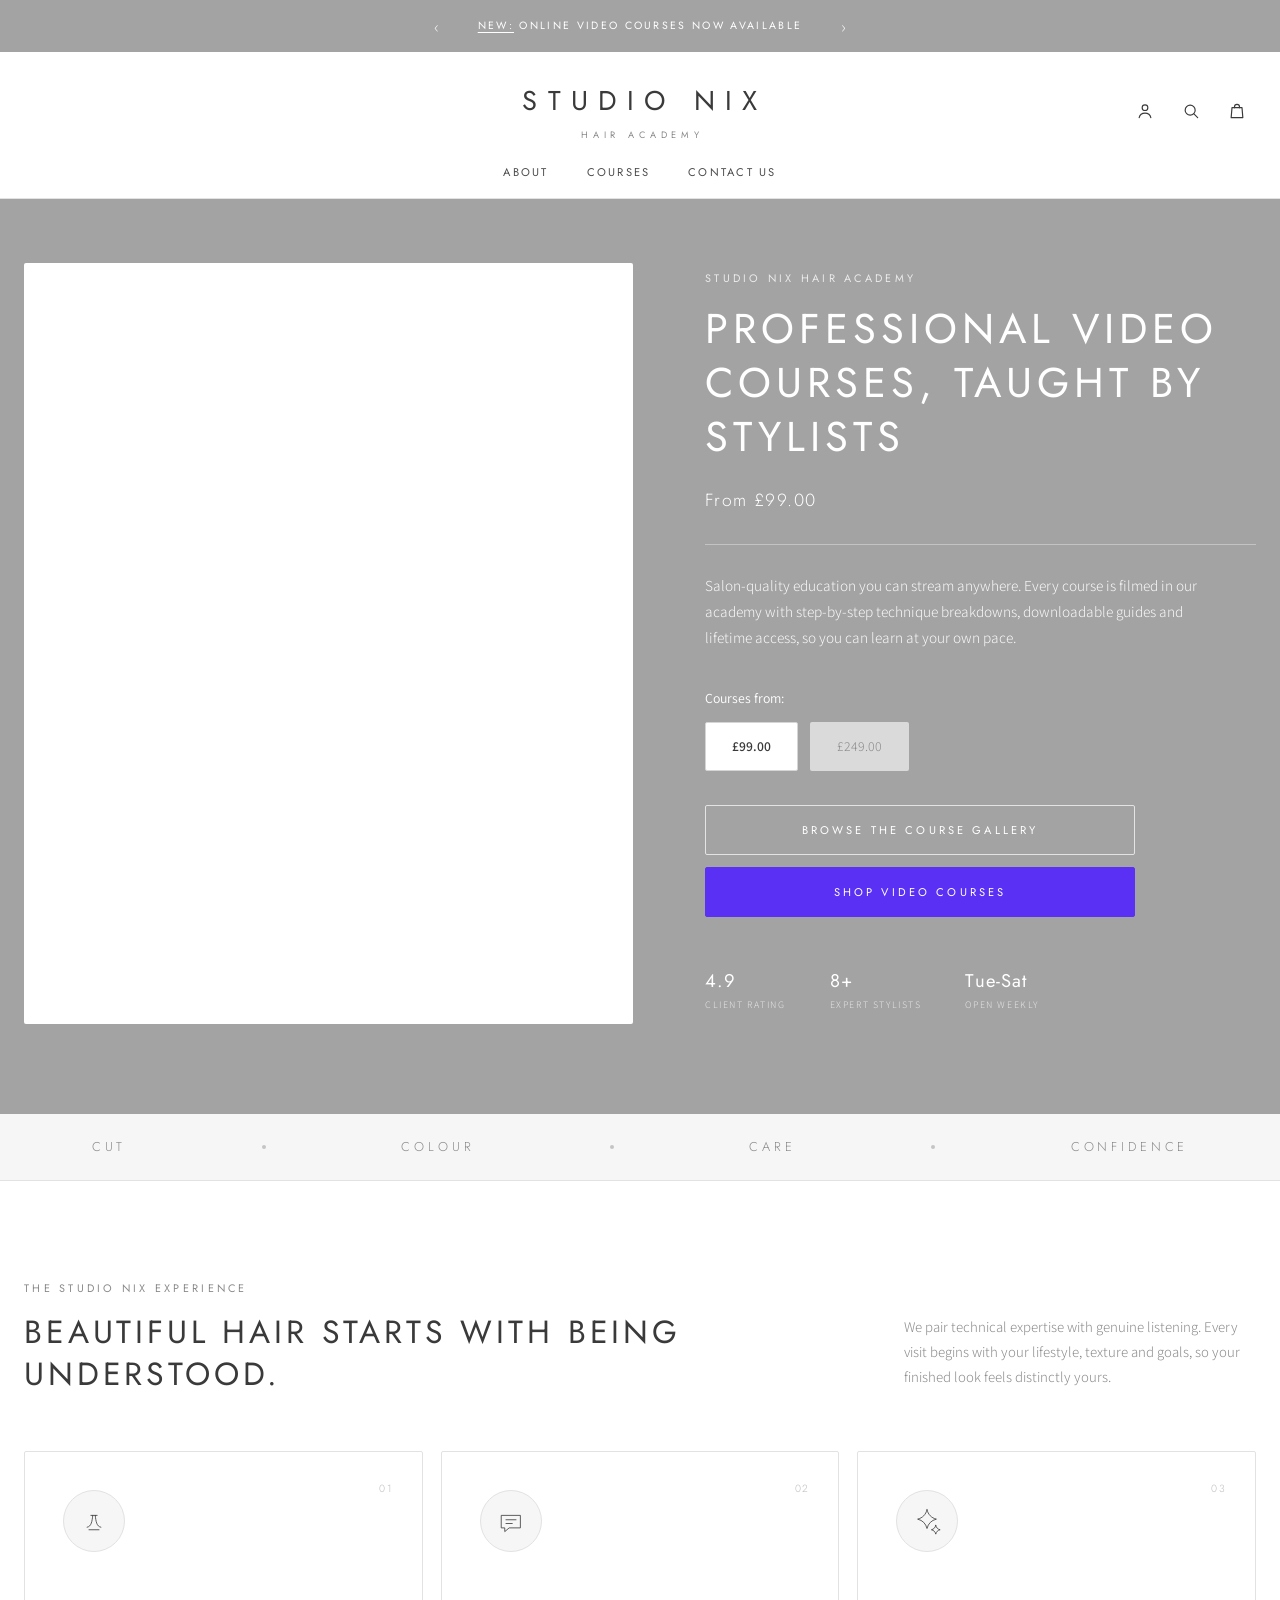
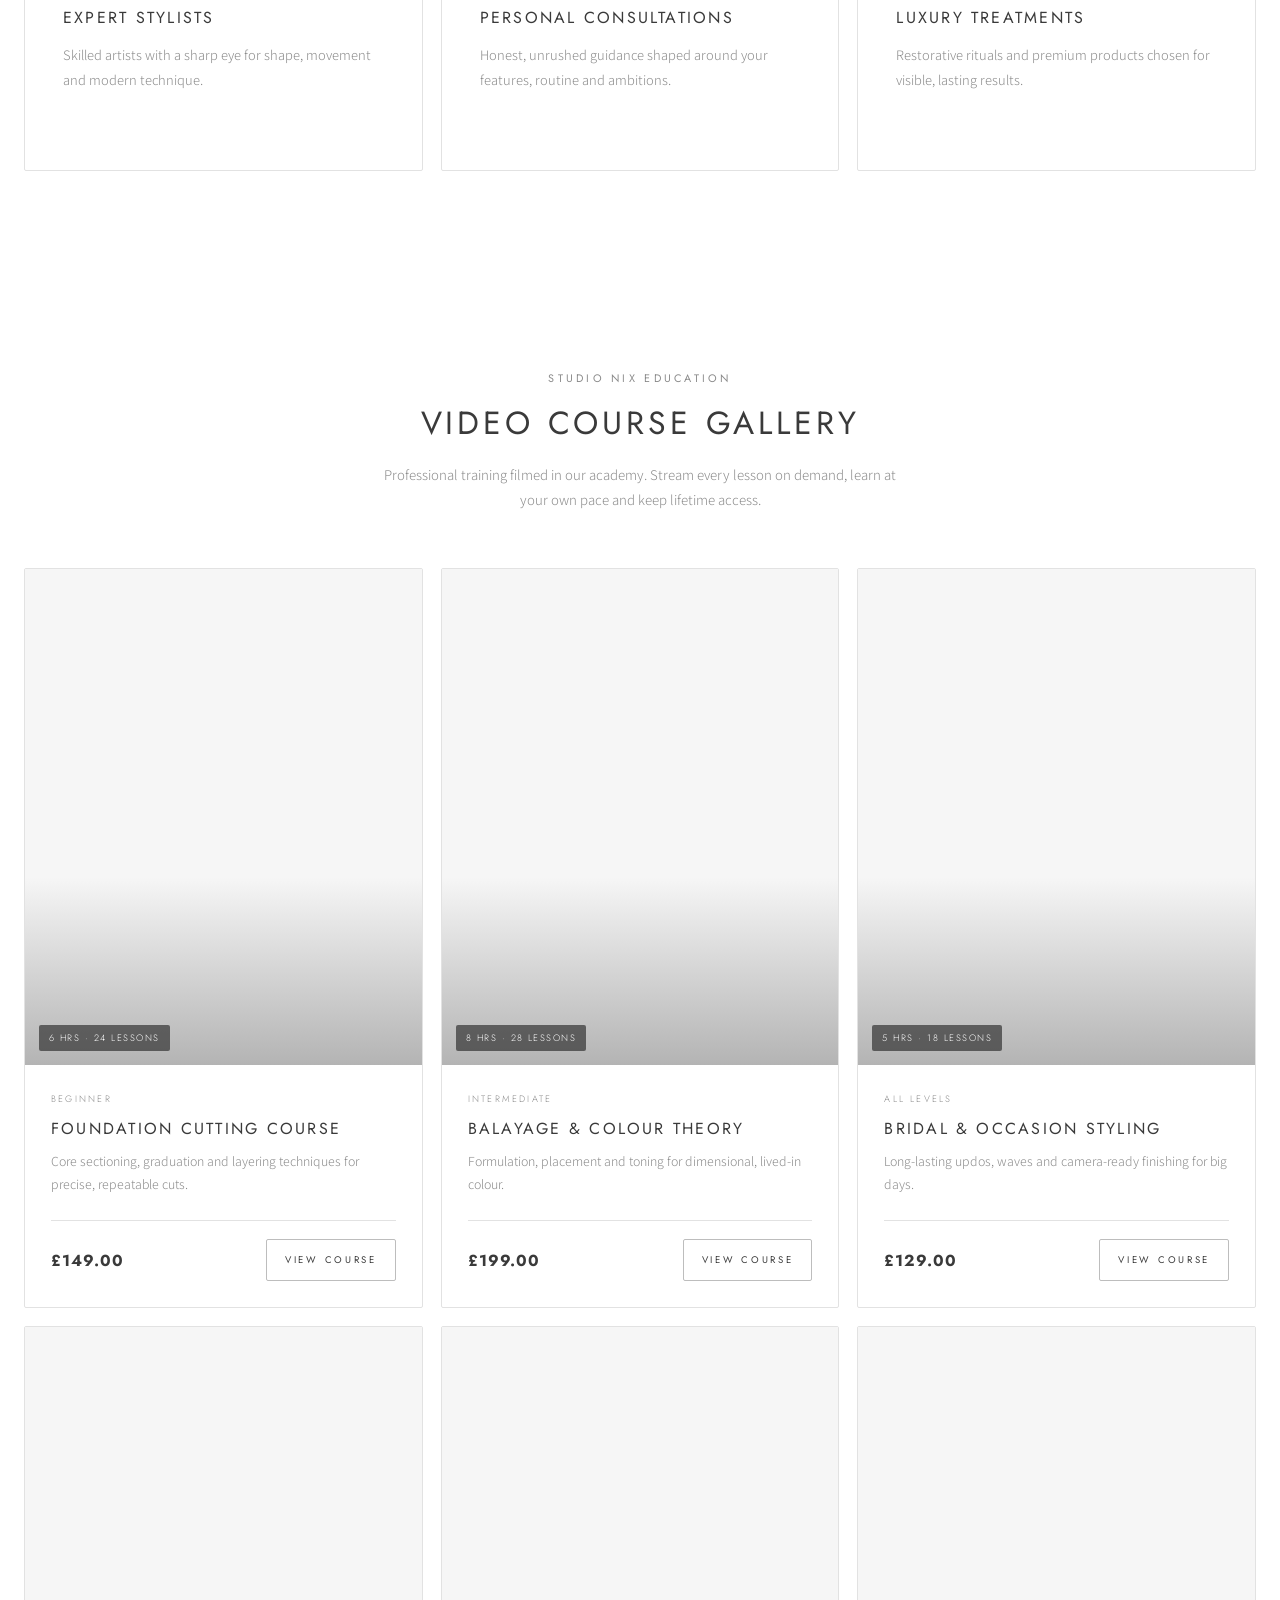
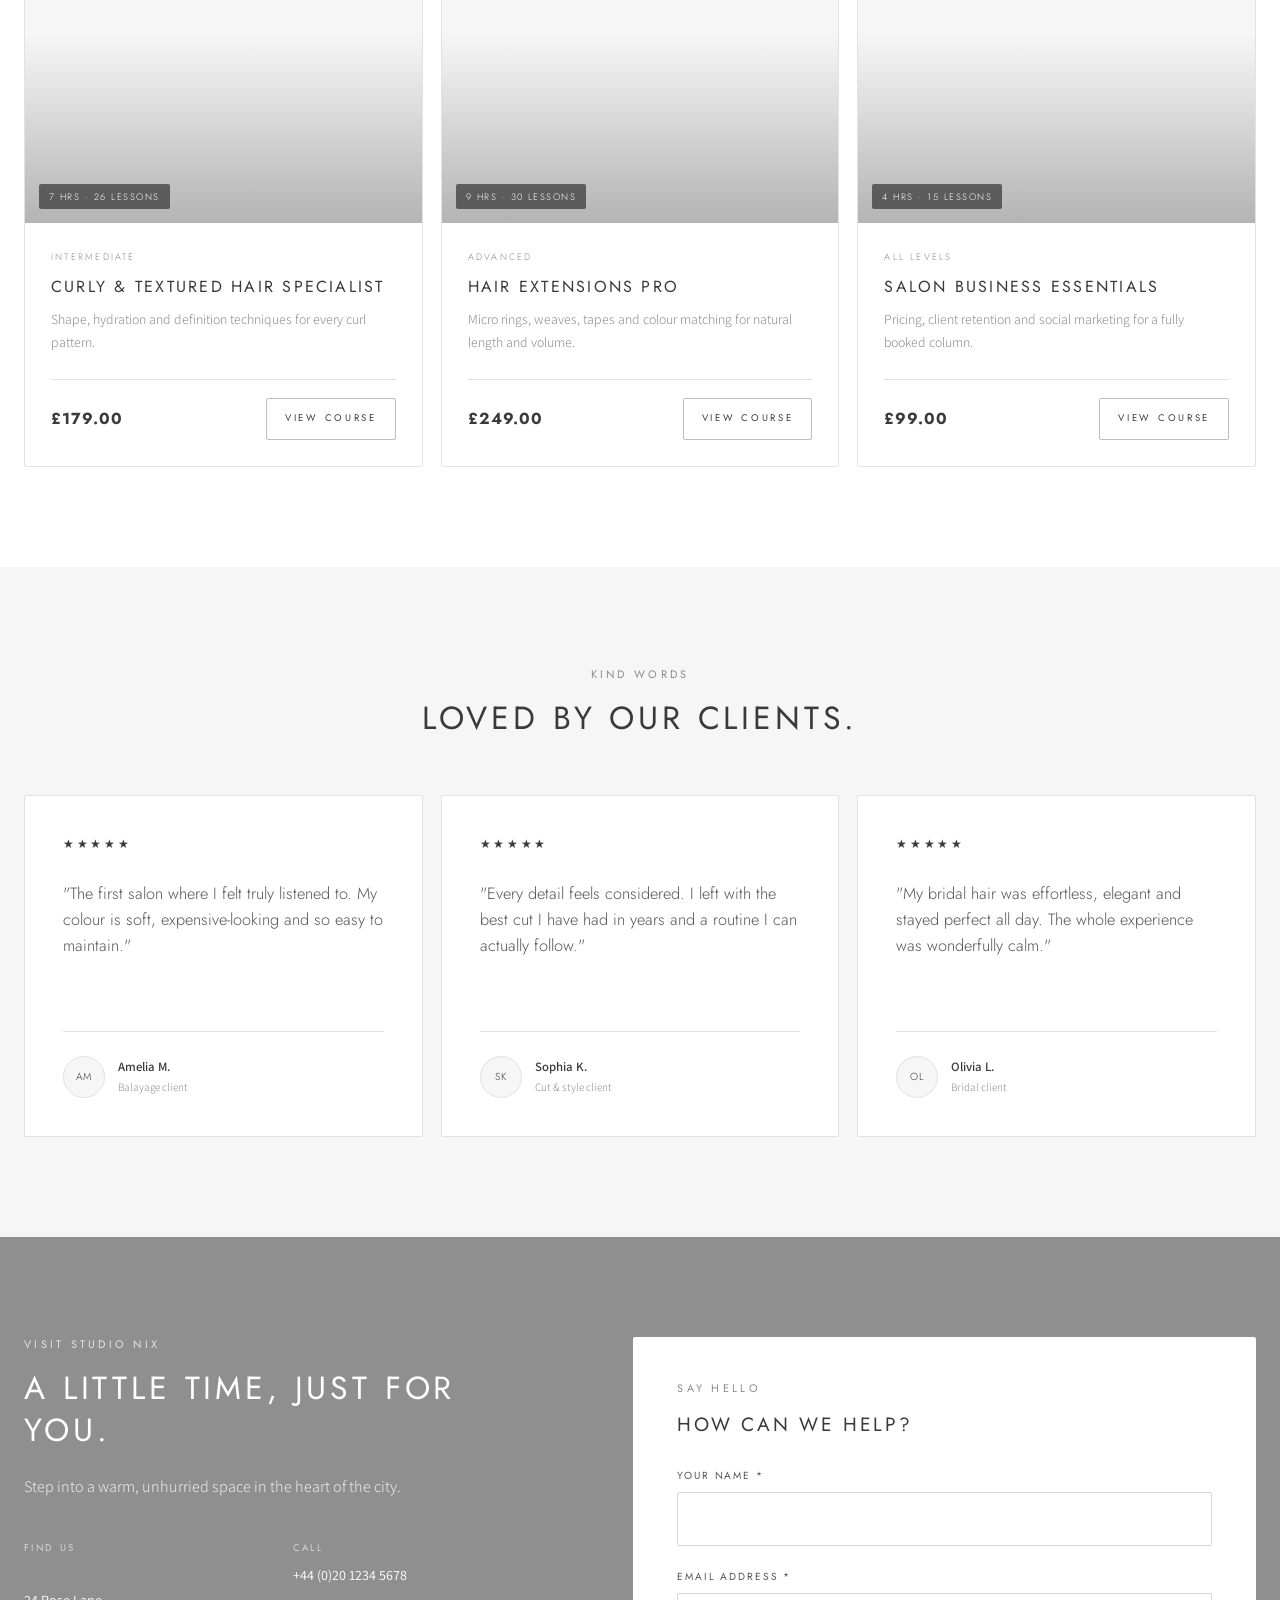
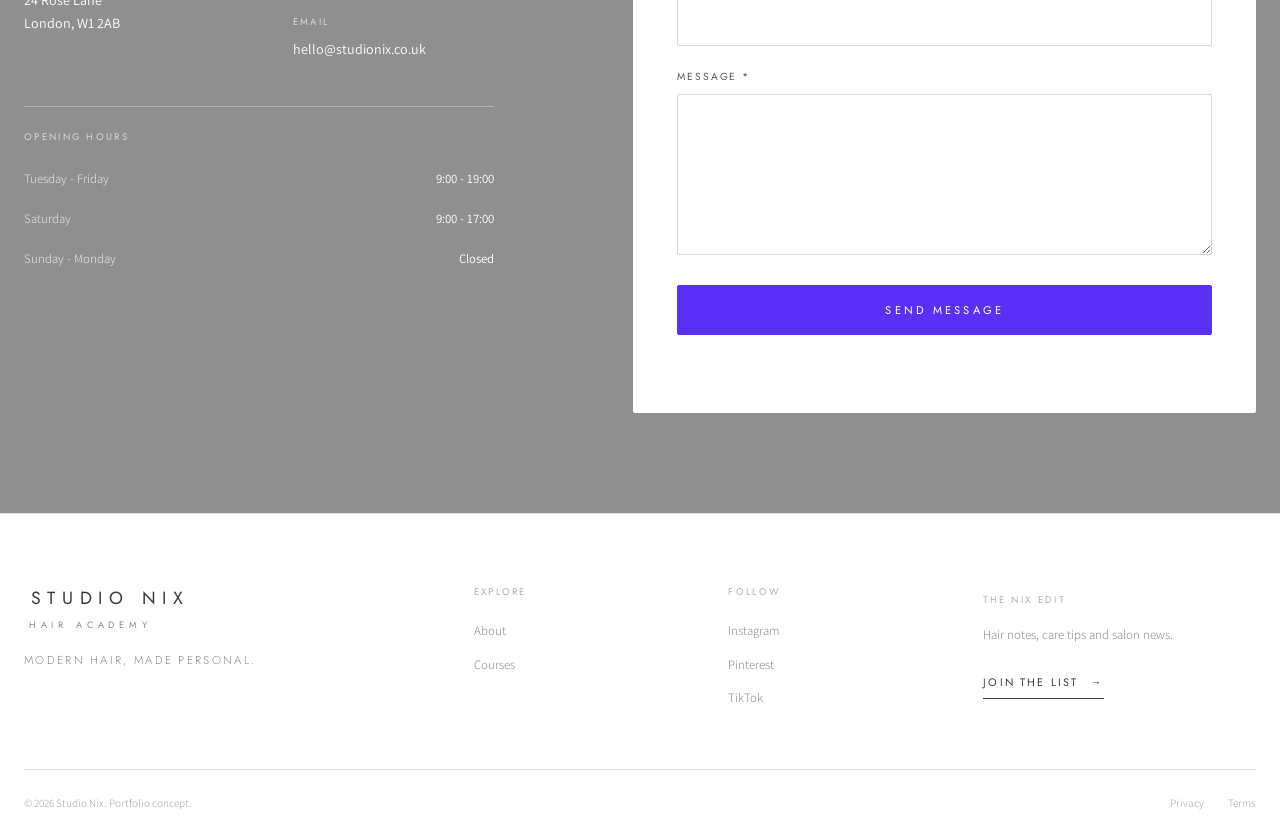
<file: index.html>
<!DOCTYPE html>
<html lang="en">
<head>
  <meta charset="UTF-8">
  <meta name="viewport" content="width=device-width, initial-scale=1.0">
  <meta name="description" content="Studio Nix is a modern hair academy and salon offering tailored cuts, colour, styling and professional video courses.">
  <title>Studio Nix | Hair Academy</title>
  <link rel="preconnect" href="https://fonts.googleapis.com">
  <link rel="preconnect" href="https://fonts.gstatic.com" crossorigin>
  <link href="https://fonts.googleapis.com/css2?family=Jost:wght@300;400;500&family=Assistant:wght@300;400;600&display=swap" rel="stylesheet">
  <link rel="stylesheet" href="styles.css">
</head>
<body>
  <a class="skip-link" href="#main-content">Skip to content</a>

  <div class="announcement-bar">
    <button class="announce-arrow" id="announce-prev" type="button" aria-label="Previous announcement">&#8249;</button>
    <a href="courses.html" id="announce-message" aria-live="polite" aria-atomic="true"><u>New:</u> online video courses now available</a>
    <button class="announce-arrow" id="announce-next" type="button" aria-label="Next announcement">&#8250;</button>
  </div>

  <header class="site-header" id="site-header">
    <div class="header-top container">
      <button class="nav-toggle" type="button" aria-label="Open navigation menu" aria-expanded="false" aria-controls="nav-menu">
        <span></span>
        <span></span>
      </button>

      <a class="brand" href="#home" aria-label="Studio Nix home">
        <span class="brand-name">STUDIO NIX</span>
        <span class="brand-sub">Hair Academy</span>
      </a>

      <div class="header-icons">
        <a href="#contact" aria-label="Contact us">
          <svg viewBox="0 0 24 24" aria-hidden="true"><circle cx="12" cy="8" r="3.4" /><path d="M5 20c.8-3.6 3.6-5.4 7-5.4s6.2 1.8 7 5.4" /></svg>
        </a>
        <a href="courses.html" aria-label="Browse courses">
          <svg viewBox="0 0 24 24" aria-hidden="true"><circle cx="11" cy="11" r="6" /><path d="M15.5 15.5 20 20" /></svg>
        </a>
        <a href="courses.html#cart" aria-label="Your course cart">
          <svg viewBox="0 0 24 24" aria-hidden="true"><path d="M6 8h12l1 12H5L6 8z" /><path d="M9 8V7a3 3 0 0 1 6 0v1" /></svg>
        </a>
      </div>
    </div>

    <nav class="navbar container" aria-label="Main navigation">
      <div class="nav-menu" id="nav-menu">
        <a href="#about">About</a>
        <a href="courses.html">Courses</a>
        <a href="#contact">Contact Us</a>
      </div>
    </nav>
  </header>

  <main id="main-content">
    <section class="hero" id="home" aria-labelledby="hero-title">
      <div class="container hero-layout">
        <div class="hero-media">
          <video class="hero-image" src="assets/blonde-hair-salon.mp4" autoplay muted loop playsinline aria-label="Blonde hair being styled in the Studio Nix salon"></video>
        </div>
        <div class="hero-content">
          <p class="eyebrow">Studio Nix Hair Academy</p>
          <h1 id="hero-title">Professional video courses, taught by stylists</h1>
          <p class="hero-price">From &pound;99.00</p>
          <hr class="hero-rule">
          <p class="hero-copy">Salon-quality education you can stream anywhere. Every course is filmed in our academy with step-by-step technique breakdowns, downloadable guides and lifetime access, so you can learn at your own pace.</p>
          <div class="hero-options">
            <span class="option-label">Courses from:</span>
            <div class="option-pills">
              <a class="pill is-active" href="courses.html">&pound;99.00</a>
              <a class="pill" href="courses.html">&pound;249.00</a>
            </div>
          </div>
          <div class="hero-actions">
            <a class="button button-outline button-wide" href="#courses-gallery">Browse the course gallery</a>
            <a class="button button-accent button-wide" href="courses.html">Shop video courses</a>
          </div>
          <div class="hero-meta" aria-label="Salon highlights">
            <div><strong>4.9</strong><span>Client rating</span></div>
            <div><strong>8+</strong><span>Expert stylists</span></div>
            <div><strong>Tue-Sat</strong><span>Open weekly</span></div>
          </div>
        </div>
      </div>
    </section>

    <section class="section intro-strip" aria-label="Salon philosophy">
      <div class="container intro-strip-inner">
        <span>Cut</span><i></i><span>Colour</span><i></i><span>Care</span><i></i><span>Confidence</span>
      </div>
    </section>

    <section class="section about" id="about">
      <div class="container">
        <div class="section-heading split-heading reveal">
          <div>
            <p class="eyebrow">The Studio Nix experience</p>
            <h2>Beautiful hair starts with being <em>understood.</em></h2>
          </div>
          <p>We pair technical expertise with genuine listening. Every visit begins with your lifestyle, texture and goals, so your finished look feels distinctly yours.</p>
        </div>

        <div class="feature-grid">
          <article class="feature-card reveal">
            <span class="feature-number">01</span>
            <div class="icon-wrap" aria-hidden="true">
              <svg viewBox="0 0 48 48"><path d="M13 34c7-1 8-10 9-19m13 19c-7-1-8-10-9-19M19 15h10M16 38h16" /></svg>
            </div>
            <h3>Expert stylists</h3>
            <p>Skilled artists with a sharp eye for shape, movement and modern technique.</p>
          </article>
          <article class="feature-card reveal">
            <span class="feature-number">02</span>
            <div class="icon-wrap" aria-hidden="true">
              <svg viewBox="0 0 48 48"><path d="M9 15h30v20H21l-7 6v-6H9zM16 22h16M16 28h10" /></svg>
            </div>
            <h3>Personal consultations</h3>
            <p>Honest, unrushed guidance shaped around your features, routine and ambitions.</p>
          </article>
          <article class="feature-card reveal">
            <span class="feature-number">03</span>
            <div class="icon-wrap" aria-hidden="true">
              <svg viewBox="0 0 48 48"><path d="M24 6c2 8 7 13 15 15-8 2-13 7-15 15-2-8-7-13-15-15 8-2 13-7 15-15zM38 31c1 4 3 6 7 7-4 1-6 3-7 7-1-4-3-6-7-7 4-1 6-3 7-7z" /></svg>
            </div>
            <h3>Luxury treatments</h3>
            <p>Restorative rituals and premium products chosen for visible, lasting results.</p>
          </article>
        </div>
      </div>
    </section>

    <section class="section courses" id="courses-gallery">
      <div class="container">
        <div class="section-heading centered reveal">
          <p class="eyebrow">Studio Nix Education</p>
          <h2>Video course gallery</h2>
          <p>Professional training filmed in our academy. Stream every lesson on demand, learn at your own pace and keep lifetime access.</p>
        </div>

        <div class="course-grid">
          <article class="course-card reveal">
            <div class="course-thumb">
              <video class="thumb-video" src="assets/blonde-hair-salon.mp4" autoplay muted loop playsinline></video>
              <span class="thumb-meta">6 hrs &middot; 24 lessons</span>
            </div>
            <div class="course-body">
              <span class="course-level">Beginner</span>
              <h3>Foundation Cutting Course</h3>
              <p>Core sectioning, graduation and layering techniques for precise, repeatable cuts.</p>
              <div class="course-foot">
                <strong class="course-price">&pound;149.00</strong>
                <a class="button button-outline course-view" href="courses.html">View course</a>
              </div>
            </div>
          </article>

          <article class="course-card reveal">
            <div class="course-thumb">
              <video class="thumb-video" src="assets/blonde-hair-salon.mp4" autoplay muted loop playsinline></video>
              <span class="thumb-meta">8 hrs &middot; 28 lessons</span>
            </div>
            <div class="course-body">
              <span class="course-level">Intermediate</span>
              <h3>Balayage &amp; Colour Theory</h3>
              <p>Formulation, placement and toning for dimensional, lived-in colour.</p>
              <div class="course-foot">
                <strong class="course-price">&pound;199.00</strong>
                <a class="button button-outline course-view" href="courses.html">View course</a>
              </div>
            </div>
          </article>

          <article class="course-card reveal">
            <div class="course-thumb">
              <video class="thumb-video" src="assets/blonde-hair-salon.mp4" autoplay muted loop playsinline></video>
              <span class="thumb-meta">5 hrs &middot; 18 lessons</span>
            </div>
            <div class="course-body">
              <span class="course-level">All levels</span>
              <h3>Bridal &amp; Occasion Styling</h3>
              <p>Long-lasting updos, waves and camera-ready finishing for big days.</p>
              <div class="course-foot">
                <strong class="course-price">&pound;129.00</strong>
                <a class="button button-outline course-view" href="courses.html">View course</a>
              </div>
            </div>
          </article>

          <article class="course-card reveal">
            <div class="course-thumb">
              <video class="thumb-video" src="assets/blonde-hair-salon.mp4" autoplay muted loop playsinline></video>
              <span class="thumb-meta">7 hrs &middot; 26 lessons</span>
            </div>
            <div class="course-body">
              <span class="course-level">Intermediate</span>
              <h3>Curly &amp; Textured Hair Specialist</h3>
              <p>Shape, hydration and definition techniques for every curl pattern.</p>
              <div class="course-foot">
                <strong class="course-price">&pound;179.00</strong>
                <a class="button button-outline course-view" href="courses.html">View course</a>
              </div>
            </div>
          </article>

          <article class="course-card reveal">
            <div class="course-thumb">
              <video class="thumb-video" src="assets/blonde-hair-salon.mp4" autoplay muted loop playsinline></video>
              <span class="thumb-meta">9 hrs &middot; 30 lessons</span>
            </div>
            <div class="course-body">
              <span class="course-level">Advanced</span>
              <h3>Hair Extensions Pro</h3>
              <p>Micro rings, weaves, tapes and colour matching for natural length and volume.</p>
              <div class="course-foot">
                <strong class="course-price">&pound;249.00</strong>
                <a class="button button-outline course-view" href="courses.html">View course</a>
              </div>
            </div>
          </article>

          <article class="course-card reveal">
            <div class="course-thumb">
              <video class="thumb-video" src="assets/blonde-hair-salon.mp4" autoplay muted loop playsinline></video>
              <span class="thumb-meta">4 hrs &middot; 15 lessons</span>
            </div>
            <div class="course-body">
              <span class="course-level">All levels</span>
              <h3>Salon Business Essentials</h3>
              <p>Pricing, client retention and social marketing for a fully booked column.</p>
              <div class="course-foot">
                <strong class="course-price">&pound;99.00</strong>
                <a class="button button-outline course-view" href="courses.html">View course</a>
              </div>
            </div>
          </article>
        </div>
      </div>
    </section>

    <section class="section testimonials">
      <div class="container">
        <div class="section-heading centered reveal">
          <p class="eyebrow">Kind words</p>
          <h2>Loved by our <em>clients.</em></h2>
        </div>
        <div class="testimonial-grid">
          <article class="testimonial-card reveal">
            <div class="stars" aria-label="5 out of 5 stars">★★★★★</div>
            <blockquote>"The first salon where I felt truly listened to. My colour is soft, expensive-looking and so easy to maintain."</blockquote>
            <div class="client"><span>AM</span><div><strong>Amelia M.</strong><small>Balayage client</small></div></div>
          </article>
          <article class="testimonial-card reveal">
            <div class="stars" aria-label="5 out of 5 stars">★★★★★</div>
            <blockquote>"Every detail feels considered. I left with the best cut I have had in years and a routine I can actually follow."</blockquote>
            <div class="client"><span>SK</span><div><strong>Sophia K.</strong><small>Cut &amp; style client</small></div></div>
          </article>
          <article class="testimonial-card reveal">
            <div class="stars" aria-label="5 out of 5 stars">★★★★★</div>
            <blockquote>"My bridal hair was effortless, elegant and stayed perfect all day. The whole experience was wonderfully calm."</blockquote>
            <div class="client"><span>OL</span><div><strong>Olivia L.</strong><small>Bridal client</small></div></div>
          </article>
        </div>
      </div>
    </section>

    <section class="section contact" id="contact">
      <div class="container contact-layout">
        <div class="contact-info reveal">
          <p class="eyebrow light">Visit Studio Nix</p>
          <h2>A little time, just <em>for you.</em></h2>
          <p>Step into a warm, unhurried space in the heart of the city.</p>
          <address>
            <div><span>Find us</span><strong>24 Rose Lane<br>London, W1 2AB</strong></div>
            <div><span>Call</span><a href="tel:+442012345678">+44 (0)20 1234 5678</a></div>
            <div><span>Email</span><a href="mailto:hello@studionix.co.uk">hello@studionix.co.uk</a></div>
          </address>
          <div class="hours">
            <span>Opening hours</span>
            <div><p>Tuesday - Friday</p><strong>9:00 - 19:00</strong></div>
            <div><p>Saturday</p><strong>9:00 - 17:00</strong></div>
            <div><p>Sunday - Monday</p><strong>Closed</strong></div>
          </div>
        </div>

        <form class="contact-form reveal" id="contact-form" novalidate>
          <p class="eyebrow">Say hello</p>
          <h3>How can we help?</h3>
          <div class="form-group">
            <label for="contact-name">Your name *</label>
            <input type="text" id="contact-name" name="name" required>
            <small class="error-message"></small>
          </div>
          <div class="form-group">
            <label for="contact-email">Email address *</label>
            <input type="email" id="contact-email" name="email" required>
            <small class="error-message"></small>
          </div>
          <div class="form-group">
            <label for="contact-message">Message *</label>
            <textarea id="contact-message" name="message" rows="5" required></textarea>
            <small class="error-message"></small>
          </div>
          <button class="button button-accent button-wide" type="submit">Send message</button>
          <p class="form-status" id="contact-status" role="status"></p>
        </form>
      </div>
    </section>
  </main>

  <footer class="site-footer">
    <div class="container footer-main">
      <div>
        <a class="brand footer-brand" href="#home"><span class="brand-name">STUDIO NIX</span><span class="brand-sub">Hair Academy</span></a>
        <p>Modern hair, made personal.</p>
      </div>
      <div class="footer-links">
        <span>Explore</span>
        <a href="#about">About</a>
        <a href="courses.html">Courses</a>
      </div>
      <div class="footer-links">
        <span>Follow</span>
        <a href="#" aria-label="Studio Nix on Instagram">Instagram</a>
        <a href="#" aria-label="Studio Nix on Pinterest">Pinterest</a>
        <a href="#" aria-label="Studio Nix on TikTok">TikTok</a>
      </div>
      <div class="footer-newsletter">
        <span>The Nix edit</span>
        <p>Hair notes, care tips and salon news.</p>
        <a class="text-link light-link" href="mailto:hello@studionix.co.uk?subject=Join%20the%20Nix%20Edit">Join the list <span>&rarr;</span></a>
      </div>
    </div>
    <div class="container footer-bottom">
      <p>&copy; <span id="current-year"></span> Studio Nix. Portfolio concept.</p>
      <div><a href="#">Privacy</a><a href="#">Terms</a></div>
    </div>
  </footer>

  <button class="back-to-top" id="back-to-top" type="button" aria-label="Back to top">&uarr;</button>

  <script src="script.js"></script>
</body>
</html>
</file>
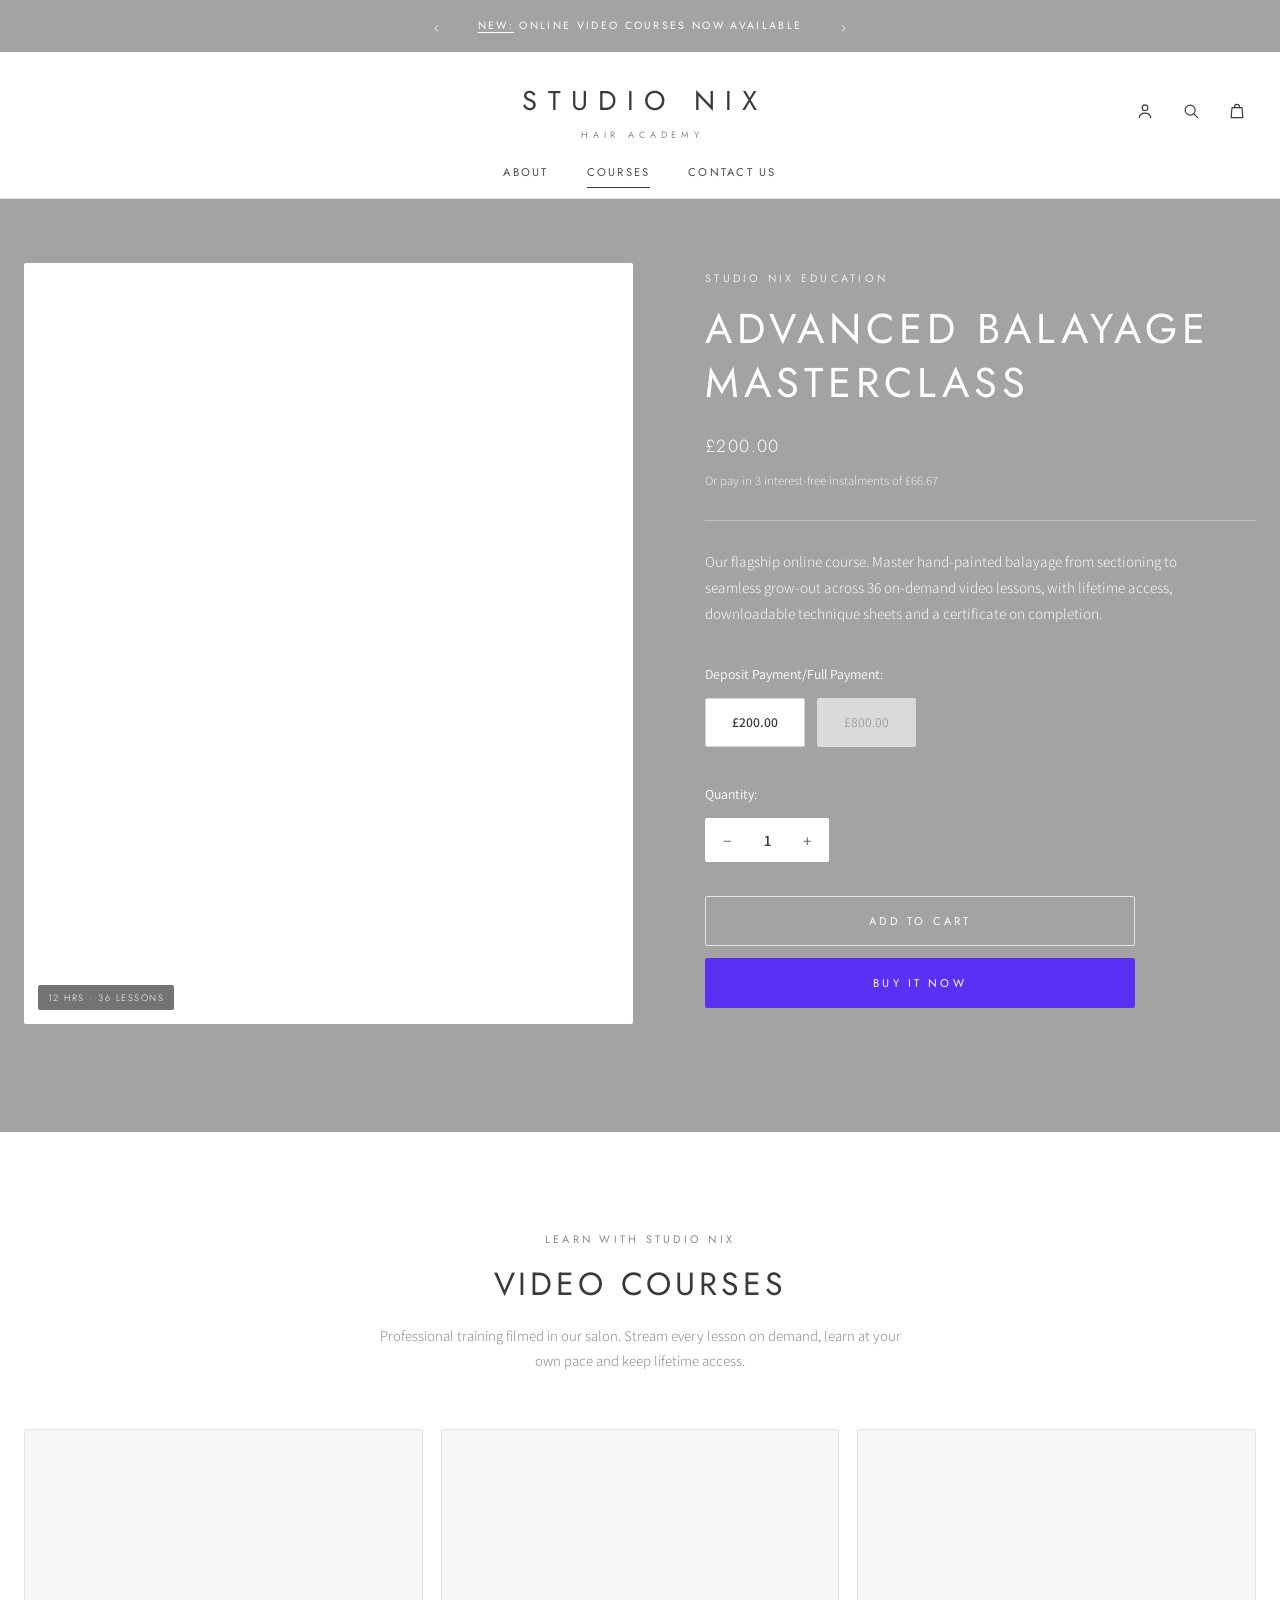
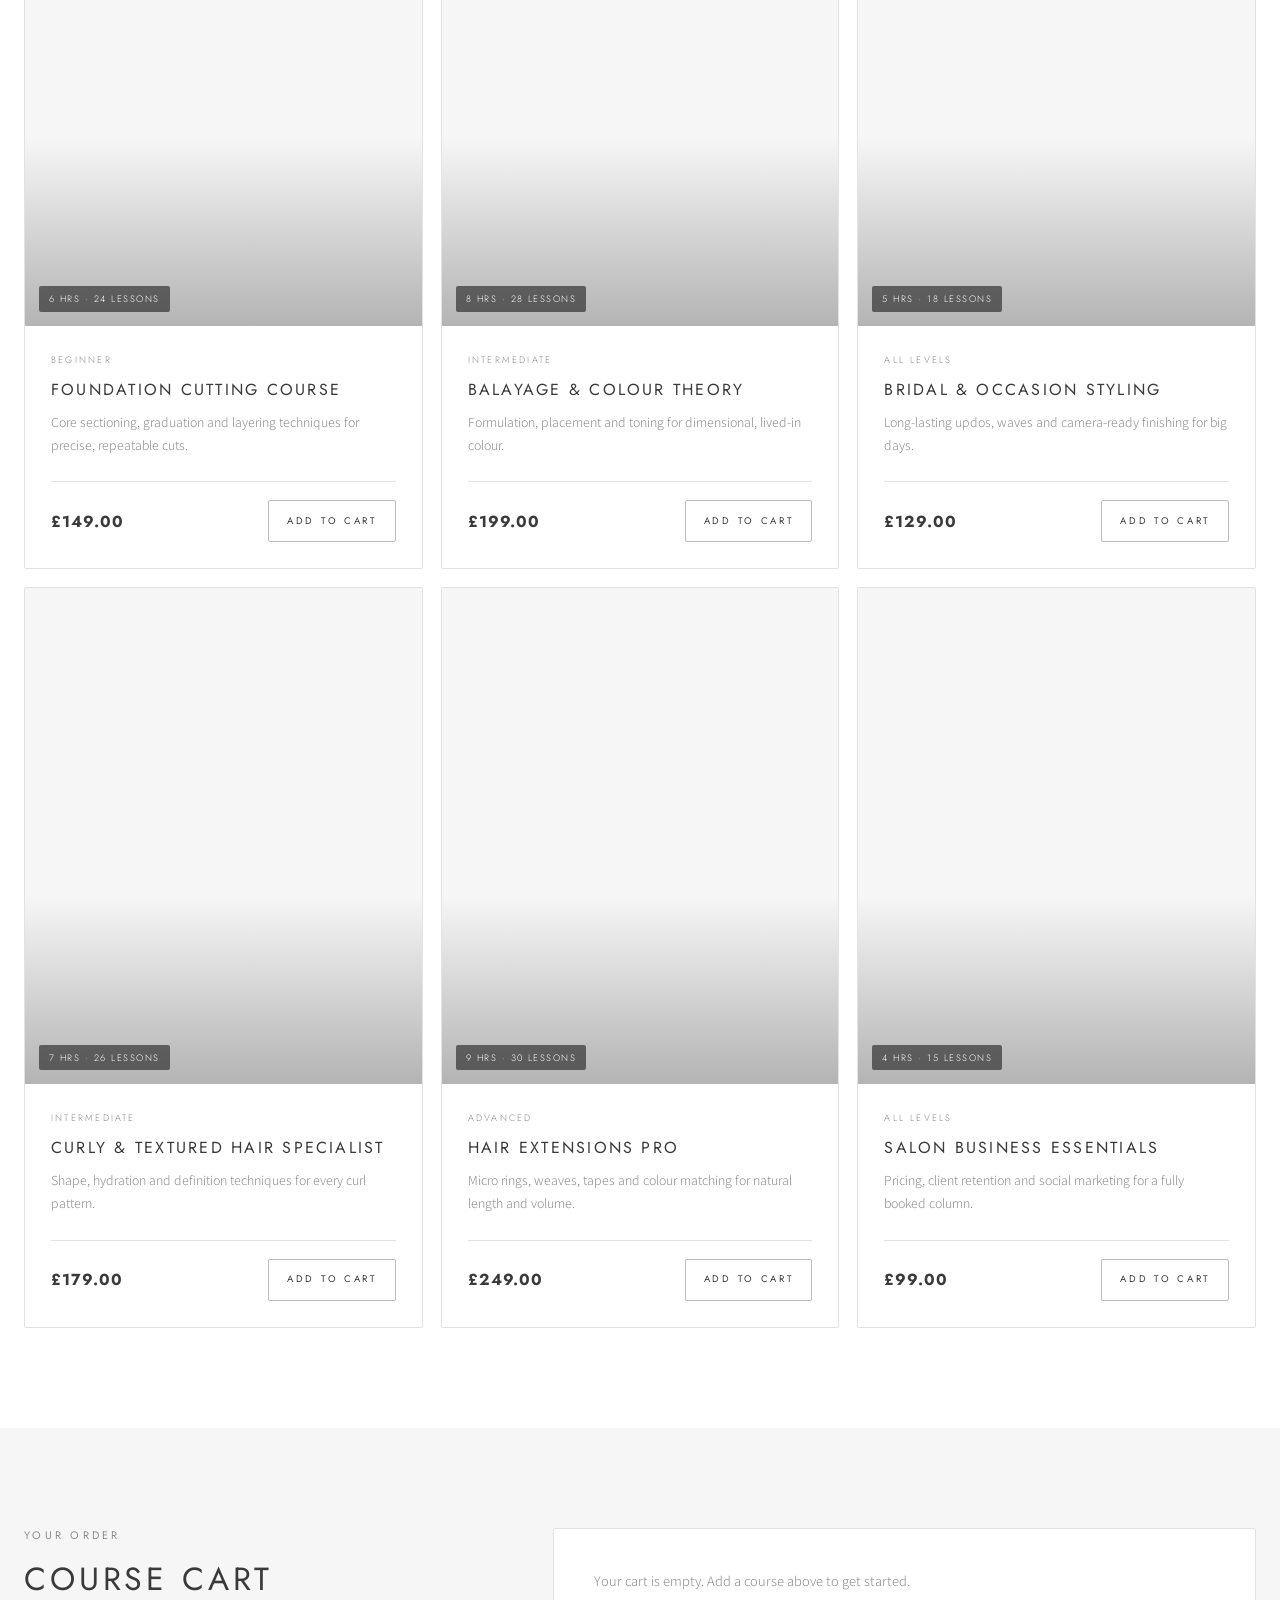
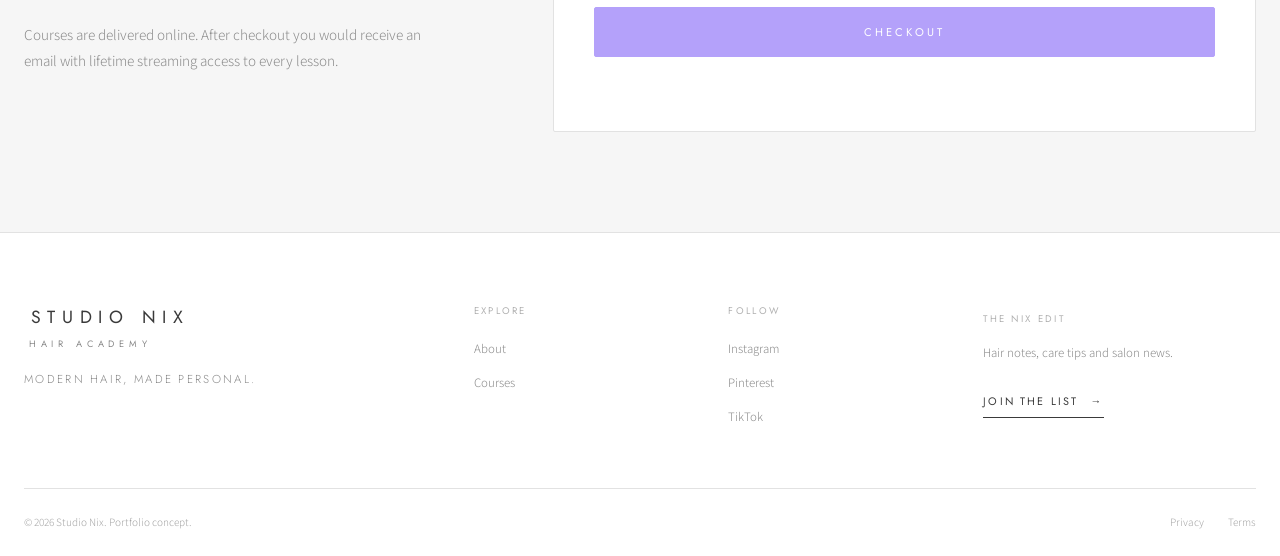
<file: courses.html>
<!DOCTYPE html>
<html lang="en">
<head>
  <meta charset="UTF-8">
  <meta name="viewport" content="width=device-width, initial-scale=1.0">
  <meta name="description" content="Professional video courses from Studio Nix. Learn cutting, colour and styling online at your own pace.">
  <title>Video Courses | Studio Nix</title>
  <link rel="preconnect" href="https://fonts.googleapis.com">
  <link rel="preconnect" href="https://fonts.gstatic.com" crossorigin>
  <link href="https://fonts.googleapis.com/css2?family=Jost:wght@300;400;500&family=Assistant:wght@300;400;600&display=swap" rel="stylesheet">
  <link rel="stylesheet" href="styles.css">
</head>
<body>
  <a class="skip-link" href="#main-content">Skip to content</a>

  <div class="announcement-bar">
    <button class="announce-arrow" id="announce-prev" type="button" aria-label="Previous announcement">&#8249;</button>
    <a href="#courses" id="announce-message" aria-live="polite" aria-atomic="true"><u>New:</u> online video courses now available</a>
    <button class="announce-arrow" id="announce-next" type="button" aria-label="Next announcement">&#8250;</button>
  </div>

  <header class="site-header" id="site-header">
    <div class="header-top container">
      <button class="nav-toggle" type="button" aria-label="Open navigation menu" aria-expanded="false" aria-controls="nav-menu">
        <span></span>
        <span></span>
      </button>

      <a class="brand" href="index.html" aria-label="Studio Nix home">
        <span class="brand-name">STUDIO NIX</span>
        <span class="brand-sub">Hair Academy</span>
      </a>

      <div class="header-icons">
        <a href="index.html#contact" aria-label="Contact us">
          <svg viewBox="0 0 24 24" aria-hidden="true"><circle cx="12" cy="8" r="3.4" /><path d="M5 20c.8-3.6 3.6-5.4 7-5.4s6.2 1.8 7 5.4" /></svg>
        </a>
        <a href="#courses" aria-label="Browse courses">
          <svg viewBox="0 0 24 24" aria-hidden="true"><circle cx="11" cy="11" r="6" /><path d="M15.5 15.5 20 20" /></svg>
        </a>
        <a class="cart-link" href="#cart" aria-label="Your course cart">
          <svg viewBox="0 0 24 24" aria-hidden="true"><path d="M6 8h12l1 12H5L6 8z" /><path d="M9 8V7a3 3 0 0 1 6 0v1" /></svg>
          <span class="cart-count" id="cart-count" hidden>0</span>
        </a>
      </div>
    </div>

    <nav class="navbar container" aria-label="Main navigation">
      <div class="nav-menu" id="nav-menu">
        <a href="index.html#about">About</a>
        <a class="active" href="courses.html" aria-current="page">Courses</a>
        <a href="index.html#contact">Contact Us</a>
      </div>
    </nav>
  </header>

  <main id="main-content">
    <section class="hero course-hero" aria-labelledby="featured-title">
      <div class="container hero-layout">
        <div class="hero-media">
          <video class="hero-image" src="assets/blonde-hair-salon.mp4" autoplay muted loop playsinline aria-label="Blonde hair being styled in the Studio Nix salon"></video>
          <span class="thumb-meta" aria-hidden="true">12 hrs &middot; 36 lessons</span>
        </div>
        <div class="hero-content">
          <p class="eyebrow">Studio Nix Education</p>
          <h1 id="featured-title">Advanced Balayage Masterclass</h1>
          <p class="hero-price" id="featured-price">&pound;200.00</p>
          <p class="hero-note">Or pay in 3 interest-free instalments of &pound;66.67</p>
          <hr class="hero-rule">
          <p class="hero-copy">Our flagship online course. Master hand-painted balayage from sectioning to seamless grow-out across 36 on-demand video lessons, with lifetime access, downloadable technique sheets and a certificate on completion.</p>
          <div class="hero-options">
            <span class="option-label">Deposit Payment/Full Payment:</span>
            <div class="option-pills" id="featured-options">
              <button class="pill is-active" type="button" data-price="200">&pound;200.00</button>
              <button class="pill" type="button" data-price="800">&pound;800.00</button>
            </div>
          </div>
          <div class="hero-options">
            <span class="option-label" id="qty-label">Quantity:</span>
            <div class="qty-stepper" role="group" aria-labelledby="qty-label">
              <button type="button" id="qty-minus" aria-label="Decrease quantity">&minus;</button>
              <span id="qty-value">1</span>
              <button type="button" id="qty-plus" aria-label="Increase quantity">+</button>
            </div>
          </div>
          <div class="hero-actions">
            <button class="button button-outline button-wide" id="featured-add" type="button">Add to cart</button>
            <a class="button button-accent button-wide" href="#cart" id="featured-buy">Buy it now</a>
          </div>
          <p class="form-status" id="featured-status" role="status"></p>
        </div>
      </div>
    </section>

    <section class="section courses" id="courses">
      <div class="container">
        <div class="section-heading centered reveal">
          <p class="eyebrow">Learn with Studio Nix</p>
          <h2>Video courses</h2>
          <p>Professional training filmed in our salon. Stream every lesson on demand, learn at your own pace and keep lifetime access.</p>
        </div>

        <div class="course-grid" id="course-grid">
          <article class="course-card reveal">
            <div class="course-thumb">
              <video class="thumb-video" src="assets/blonde-hair-salon.mp4" autoplay muted loop playsinline></video>
              <span class="thumb-meta">6 hrs &middot; 24 lessons</span>
            </div>
            <div class="course-body">
              <span class="course-level">Beginner</span>
              <h3>Foundation Cutting Course</h3>
              <p>Core sectioning, graduation and layering techniques for precise, repeatable cuts.</p>
              <div class="course-foot">
                <strong class="course-price">&pound;149.00</strong>
                <button class="button button-outline course-add" type="button" data-id="cutting" data-name="Foundation Cutting Course" data-price="149">Add to cart</button>
              </div>
            </div>
          </article>

          <article class="course-card reveal">
            <div class="course-thumb">
              <video class="thumb-video" src="assets/blonde-hair-salon.mp4" autoplay muted loop playsinline></video>
              <span class="thumb-meta">8 hrs &middot; 28 lessons</span>
            </div>
            <div class="course-body">
              <span class="course-level">Intermediate</span>
              <h3>Balayage &amp; Colour Theory</h3>
              <p>Formulation, placement and toning for dimensional, lived-in colour.</p>
              <div class="course-foot">
                <strong class="course-price">&pound;199.00</strong>
                <button class="button button-outline course-add" type="button" data-id="colour" data-name="Balayage &amp; Colour Theory" data-price="199">Add to cart</button>
              </div>
            </div>
          </article>

          <article class="course-card reveal">
            <div class="course-thumb">
              <video class="thumb-video" src="assets/blonde-hair-salon.mp4" autoplay muted loop playsinline></video>
              <span class="thumb-meta">5 hrs &middot; 18 lessons</span>
            </div>
            <div class="course-body">
              <span class="course-level">All levels</span>
              <h3>Bridal &amp; Occasion Styling</h3>
              <p>Long-lasting updos, waves and camera-ready finishing for big days.</p>
              <div class="course-foot">
                <strong class="course-price">&pound;129.00</strong>
                <button class="button button-outline course-add" type="button" data-id="bridal" data-name="Bridal &amp; Occasion Styling" data-price="129">Add to cart</button>
              </div>
            </div>
          </article>

          <article class="course-card reveal">
            <div class="course-thumb">
              <video class="thumb-video" src="assets/blonde-hair-salon.mp4" autoplay muted loop playsinline></video>
              <span class="thumb-meta">7 hrs &middot; 26 lessons</span>
            </div>
            <div class="course-body">
              <span class="course-level">Intermediate</span>
              <h3>Curly &amp; Textured Hair Specialist</h3>
              <p>Shape, hydration and definition techniques for every curl pattern.</p>
              <div class="course-foot">
                <strong class="course-price">&pound;179.00</strong>
                <button class="button button-outline course-add" type="button" data-id="curly" data-name="Curly &amp; Textured Hair Specialist" data-price="179">Add to cart</button>
              </div>
            </div>
          </article>

          <article class="course-card reveal">
            <div class="course-thumb">
              <video class="thumb-video" src="assets/blonde-hair-salon.mp4" autoplay muted loop playsinline></video>
              <span class="thumb-meta">9 hrs &middot; 30 lessons</span>
            </div>
            <div class="course-body">
              <span class="course-level">Advanced</span>
              <h3>Hair Extensions Pro</h3>
              <p>Micro rings, weaves, tapes and colour matching for natural length and volume.</p>
              <div class="course-foot">
                <strong class="course-price">&pound;249.00</strong>
                <button class="button button-outline course-add" type="button" data-id="extensions" data-name="Hair Extensions Pro" data-price="249">Add to cart</button>
              </div>
            </div>
          </article>

          <article class="course-card reveal">
            <div class="course-thumb">
              <video class="thumb-video" src="assets/blonde-hair-salon.mp4" autoplay muted loop playsinline></video>
              <span class="thumb-meta">4 hrs &middot; 15 lessons</span>
            </div>
            <div class="course-body">
              <span class="course-level">All levels</span>
              <h3>Salon Business Essentials</h3>
              <p>Pricing, client retention and social marketing for a fully booked column.</p>
              <div class="course-foot">
                <strong class="course-price">&pound;99.00</strong>
                <button class="button button-outline course-add" type="button" data-id="business" data-name="Salon Business Essentials" data-price="99">Add to cart</button>
              </div>
            </div>
          </article>
        </div>
      </div>
    </section>

    <section class="section cart-section" id="cart" aria-labelledby="cart-title">
      <div class="container cart-layout">
        <div class="cart-copy reveal">
          <p class="eyebrow">Your order</p>
          <h2 id="cart-title">Course cart</h2>
          <p>Courses are delivered online. After checkout you would receive an email with lifetime streaming access to every lesson.</p>
        </div>
        <div class="cart-panel reveal">
          <p class="cart-empty" id="cart-empty">Your cart is empty. Add a course above to get started.</p>
          <ul class="cart-items" id="cart-items"></ul>
          <div class="cart-total" id="cart-total" hidden>
            <span>Total</span>
            <strong id="cart-total-value">&pound;0.00</strong>
          </div>
          <button class="button button-accent button-wide" id="checkout" type="button" disabled>Checkout</button>
          <p class="form-status" id="cart-status" role="status"></p>
        </div>
      </div>
    </section>
  </main>

  <footer class="site-footer">
    <div class="container footer-main">
      <div>
        <a class="brand footer-brand" href="index.html"><span class="brand-name">STUDIO NIX</span><span class="brand-sub">Hair Academy</span></a>
        <p>Modern hair, made personal.</p>
      </div>
      <div class="footer-links">
        <span>Explore</span>
        <a href="index.html#about">About</a>
        <a href="courses.html">Courses</a>
      </div>
      <div class="footer-links">
        <span>Follow</span>
        <a href="#" aria-label="Studio Nix on Instagram">Instagram</a>
        <a href="#" aria-label="Studio Nix on Pinterest">Pinterest</a>
        <a href="#" aria-label="Studio Nix on TikTok">TikTok</a>
      </div>
      <div class="footer-newsletter">
        <span>The Nix edit</span>
        <p>Hair notes, care tips and salon news.</p>
        <a class="text-link" href="mailto:hello@studionix.co.uk?subject=Join%20the%20Nix%20Edit">Join the list <span>&rarr;</span></a>
      </div>
    </div>
    <div class="container footer-bottom">
      <p>&copy; <span id="current-year"></span> Studio Nix. Portfolio concept.</p>
      <div><a href="#">Privacy</a><a href="#">Terms</a></div>
    </div>
  </footer>

  <button class="back-to-top" id="back-to-top" type="button" aria-label="Back to top">&uarr;</button>

  <script src="courses.js"></script>
</body>
</html>
</file>
<file: styles.css>
:root {
  --ink: #3a3a3a;
  --text: #565656;
  --muted: #8a8a8a;
  --paper: #ffffff;
  --soft: #f6f6f6;
  --band: #a3a3a3;
  --band-deep: #8f8f8f;
  --line: #e2e2e2;
  --line-dark: rgba(255, 255, 255, 0.35);
  --accent: #5a31f4;
  --accent-dark: #4526c9;
  --white: #ffffff;
  --danger: #b3423c;
  --font-display: "Jost", "Century Gothic", Arial, sans-serif;
  --font-body: "Assistant", Arial, sans-serif;
  --radius: 2px;
  --shadow: 0 14px 40px rgba(0, 0, 0, 0.08);
  --transition: 240ms ease;
}

* {
  box-sizing: border-box;
  margin: 0;
  padding: 0;
}

html {
  scroll-behavior: smooth;
  scroll-padding-top: 160px;
}

body {
  color: var(--text);
  background: var(--paper);
  font-family: var(--font-body);
  font-size: 16px;
  font-weight: 300;
  line-height: 1.7;
  -webkit-font-smoothing: antialiased;
}

body.menu-open {
  overflow: hidden;
}

button,
input,
select,
textarea {
  font: inherit;
}

button,
a {
  -webkit-tap-highlight-color: transparent;
}

button {
  color: inherit;
}

a {
  color: inherit;
  text-decoration: none;
}

img {
  display: block;
  max-width: 100%;
}

.container {
  width: min(1240px, calc(100% - 48px));
  margin-inline: auto;
}

.section {
  padding: 100px 0;
}

.skip-link {
  position: fixed;
  z-index: 1000;
  top: 10px;
  left: 10px;
  padding: 10px 16px;
  transform: translateY(-150%);
  border-radius: var(--radius);
  color: var(--white);
  background: var(--ink);
  transition: transform var(--transition);
}

.skip-link:focus {
  transform: translateY(0);
}

.eyebrow {
  margin-bottom: 16px;
  color: var(--muted);
  font-family: var(--font-display);
  font-size: 0.68rem;
  font-weight: 400;
  letter-spacing: 0.3em;
  line-height: 1.4;
  text-transform: uppercase;
}

.eyebrow.light {
  color: rgba(255, 255, 255, 0.75);
}

h1,
h2,
h3 {
  color: var(--ink);
  font-family: var(--font-display);
  font-weight: 400;
  letter-spacing: 0.12em;
  line-height: 1.3;
  text-transform: uppercase;
}

h1 {
  max-width: 640px;
  font-size: clamp(1.7rem, 3.4vw, 2.6rem);
}

h2 {
  font-size: clamp(1.45rem, 2.6vw, 2rem);
}

h3 {
  font-size: 1rem;
  letter-spacing: 0.14em;
}

h1 em,
h2 em {
  color: inherit;
  font-style: normal;
}

.button {
  display: inline-flex;
  min-height: 50px;
  align-items: center;
  justify-content: center;
  gap: 14px;
  padding: 13px 30px;
  border: 1px solid transparent;
  border-radius: var(--radius);
  cursor: pointer;
  font-family: var(--font-display);
  font-size: 0.7rem;
  font-weight: 400;
  letter-spacing: 0.28em;
  text-align: center;
  text-transform: uppercase;
  transition: background-color var(--transition), color var(--transition), border-color var(--transition);
}

.button:focus-visible,
.text-link:focus-visible,
.nav-toggle:focus-visible,
.pill:focus-visible,
.announce-arrow:focus-visible,
a:focus-visible,
input:focus-visible,
select:focus-visible,
textarea:focus-visible {
  outline: 2px solid rgba(90, 49, 244, 0.55);
  outline-offset: 3px;
}

.button-outline {
  border-color: #bdbdbd;
  color: var(--ink);
  background: transparent;
}

.button-outline:hover {
  border-color: var(--ink);
}

.button-accent {
  border-color: var(--accent);
  color: var(--white);
  background: var(--accent);
}

.button-accent:hover {
  border-color: var(--accent-dark);
  background: var(--accent-dark);
}

.button-cream {
  color: var(--ink);
  background: var(--white);
}

.button-cream:hover {
  background: #e8e8e8;
}

.button-wide {
  width: 100%;
}

.text-link {
  display: inline-flex;
  align-items: center;
  gap: 12px;
  padding: 0 0 6px;
  border: 0;
  border-bottom: 1px solid currentColor;
  cursor: pointer;
  color: var(--ink);
  background: none;
  font-family: var(--font-display);
  font-size: 0.68rem;
  font-weight: 400;
  letter-spacing: 0.2em;
  text-transform: uppercase;
  transition: gap var(--transition), color var(--transition);
}

.text-link:hover {
  gap: 18px;
  color: var(--accent);
}

/* Announcement bar */
.announcement-bar {
  display: flex;
  align-items: center;
  justify-content: center;
  gap: 26px;
  padding: 11px 16px;
  color: var(--white);
  background: var(--band);
}

.announcement-bar a {
  font-family: var(--font-display);
  font-size: 0.66rem;
  font-weight: 400;
  letter-spacing: 0.22em;
  text-align: center;
  text-transform: uppercase;
}

.announcement-bar a u {
  text-underline-offset: 3px;
}

.announce-arrow {
  display: grid;
  width: 30px;
  height: 30px;
  place-items: center;
  border: 0;
  background: transparent;
  color: rgba(255, 255, 255, 0.85);
  cursor: pointer;
  font-size: 1.15rem;
  line-height: 1;
  transition: color var(--transition);
}

.announce-arrow:hover {
  color: var(--white);
}

/* Header */
.site-header {
  position: sticky;
  z-index: 100;
  top: 0;
  width: 100%;
  border-bottom: 1px solid var(--line);
  background: var(--paper);
  transition: box-shadow var(--transition);
}

.site-header.scrolled {
  box-shadow: 0 8px 24px rgba(0, 0, 0, 0.06);
}

.header-top {
  display: grid;
  align-items: center;
  grid-template-columns: 1fr auto 1fr;
  padding-top: 26px;
  padding-bottom: 20px;
}

.header-top .nav-toggle {
  grid-column: 1;
  justify-self: start;
}

.brand {
  display: grid;
  grid-column: 2;
  justify-items: center;
  gap: 3px;
  text-align: center;
}

.brand-name {
  color: var(--ink);
  font-family: var(--font-display);
  font-size: clamp(1.25rem, 2.4vw, 1.7rem);
  font-weight: 400;
  letter-spacing: 0.38em;
  text-indent: 0.38em;
  text-transform: uppercase;
}

.brand-sub {
  color: var(--muted);
  font-family: var(--font-display);
  font-size: 0.58rem;
  font-weight: 400;
  letter-spacing: 0.52em;
  text-indent: 0.52em;
  text-transform: uppercase;
}

.header-icons {
  display: flex;
  align-items: center;
  grid-column: 3;
  justify-content: flex-end;
  gap: 8px;
}

.header-icons a {
  display: grid;
  width: 38px;
  height: 38px;
  place-items: center;
  color: var(--ink);
  transition: color var(--transition);
}

.header-icons a:hover {
  color: var(--accent);
}

.header-icons svg {
  width: 20px;
  height: 20px;
  fill: none;
  stroke: currentColor;
  stroke-linecap: round;
  stroke-linejoin: round;
  stroke-width: 1.4;
}

.navbar {
  display: flex;
  justify-content: center;
}

.nav-menu {
  display: flex;
  align-items: center;
  flex-wrap: wrap;
  justify-content: center;
  gap: 38px;
}

.nav-menu > a {
  position: relative;
  padding-bottom: 16px;
  color: #4c4c4c;
  font-family: var(--font-display);
  font-size: 0.7rem;
  font-weight: 400;
  letter-spacing: 0.2em;
  text-transform: uppercase;
}

.nav-menu > a::after {
  position: absolute;
  right: 0;
  bottom: 10px;
  left: 0;
  height: 1px;
  transform: scaleX(0);
  background: var(--ink);
  content: "";
  transition: transform var(--transition);
  transform-origin: right;
}

.nav-menu > a:hover::after,
.nav-menu > a.active::after {
  transform: scaleX(1);
  transform-origin: left;
}

.nav-toggle {
  display: none;
  width: 44px;
  height: 44px;
  border: 0;
  background: transparent;
  cursor: pointer;
}

.nav-toggle span {
  display: block;
  width: 22px;
  height: 1px;
  margin: 6px auto;
  background: var(--ink);
  transition: transform var(--transition);
}

/* Hero */
.hero {
  padding: 64px 0 90px;
  color: var(--white);
  background: var(--band);
}

.hero-layout {
  display: grid;
  align-items: start;
  grid-template-columns: minmax(0, 1.05fr) minmax(0, 0.95fr);
  gap: 72px;
}

.hero-media {
  overflow: hidden;
  border-radius: var(--radius);
  background: var(--white);
}

.hero-image {
  display: block;
  width: 100%;
  height: auto;
  aspect-ratio: 1080 / 1350;
  object-fit: cover;
}

.hero-content {
  padding-top: 8px;
}

.hero-content .eyebrow {
  color: rgba(255, 255, 255, 0.78);
}

.hero-content h1 {
  color: var(--white);
}

.hero-price {
  margin-top: 22px;
  font-family: var(--font-display);
  font-size: 1.1rem;
  letter-spacing: 0.08em;
}

.hero-rule {
  margin: 28px 0;
  border: 0;
  border-top: 1px solid var(--line-dark);
}

.hero-copy {
  max-width: 520px;
  color: rgba(255, 255, 255, 0.94);
  font-size: 0.95rem;
}

.hero-options {
  margin-top: 36px;
}

.option-label {
  display: block;
  margin-bottom: 12px;
  font-size: 0.86rem;
  font-weight: 400;
}

.option-pills {
  display: flex;
  flex-wrap: wrap;
  gap: 12px;
}

.pill {
  display: inline-flex;
  align-items: center;
  padding: 12px 26px;
  border: 1px solid transparent;
  border-radius: var(--radius);
  color: var(--muted);
  background: rgba(255, 255, 255, 0.6);
  font-size: 0.85rem;
  transition: background-color var(--transition), color var(--transition), border-color var(--transition);
}

.pill:hover {
  background: rgba(255, 255, 255, 0.85);
}

.pill.is-active {
  border-color: #d5d5d5;
  color: var(--ink);
  background: var(--white);
  font-weight: 600;
}

.hero-actions {
  display: grid;
  max-width: 430px;
  gap: 12px;
  margin-top: 34px;
}

.hero .button-outline {
  border-color: rgba(255, 255, 255, 0.7);
  color: var(--white);
}

.hero .button-outline:hover {
  border-color: var(--white);
  color: var(--ink);
  background: var(--white);
}

.hero-meta {
  display: flex;
  gap: 44px;
  margin-top: 48px;
}

.hero-meta div {
  display: grid;
}

.hero-meta strong {
  font-family: var(--font-display);
  font-size: 1.15rem;
  font-weight: 400;
  letter-spacing: 0.06em;
}

.hero-meta span {
  color: rgba(255, 255, 255, 0.72);
  font-size: 0.62rem;
  letter-spacing: 0.16em;
  text-transform: uppercase;
}

/* Intro strip */
.intro-strip {
  padding: 22px 0;
  border-bottom: 1px solid var(--line);
  color: var(--muted);
  background: var(--soft);
}

.intro-strip-inner {
  display: flex;
  align-items: center;
  justify-content: space-around;
}

.intro-strip span {
  font-family: var(--font-display);
  font-size: clamp(0.7rem, 1.4vw, 0.8rem);
  letter-spacing: 0.3em;
  text-transform: uppercase;
}

.intro-strip i {
  width: 4px;
  height: 4px;
  border-radius: 50%;
  background: #c4c4c4;
}

/* About */
.about {
  background: var(--paper);
}

.section-heading {
  margin-bottom: 56px;
}

.split-heading {
  display: grid;
  align-items: end;
  grid-template-columns: minmax(0, 1.25fr) minmax(260px, 0.55fr);
  gap: 80px;
}

.split-heading > p {
  max-width: 420px;
  padding-bottom: 6px;
  color: var(--muted);
  font-size: 0.92rem;
}

.centered {
  max-width: 720px;
  margin-right: auto;
  margin-left: auto;
  text-align: center;
}

.centered > p:last-child {
  max-width: 540px;
  margin: 18px auto 0;
  color: var(--muted);
  font-size: 0.92rem;
}

.feature-grid {
  display: grid;
  grid-template-columns: repeat(3, 1fr);
  gap: 18px;
}

.feature-card {
  position: relative;
  min-height: 320px;
  padding: 38px;
  border: 1px solid var(--line);
  border-radius: var(--radius);
  background: var(--paper);
  transition: border-color var(--transition), box-shadow var(--transition);
}

.feature-card:hover {
  border-color: #c9c9c9;
  box-shadow: var(--shadow);
}

.feature-number {
  position: absolute;
  top: 28px;
  right: 28px;
  color: #bdbdbd;
  font-family: var(--font-display);
  font-size: 0.65rem;
  letter-spacing: 0.18em;
}

.icon-wrap {
  display: grid;
  width: 62px;
  height: 62px;
  margin-bottom: 56px;
  place-items: center;
  border: 1px solid var(--line);
  border-radius: 50%;
  color: var(--ink);
  background: var(--soft);
}

.icon-wrap svg {
  width: 30px;
  fill: none;
  stroke: currentColor;
  stroke-linecap: round;
  stroke-linejoin: round;
  stroke-width: 1.3;
}

.feature-card h3 {
  margin-bottom: 14px;
}

.feature-card p {
  color: var(--muted);
  font-size: 0.9rem;
}

/* Forms */
.form-grid {
  display: grid;
  grid-template-columns: repeat(2, minmax(0, 1fr));
  gap: 20px;
}

.full-width {
  grid-column: 1 / -1;
}

.form-group {
  display: flex;
  flex-direction: column;
}

.form-group label {
  margin-bottom: 8px;
  font-family: var(--font-display);
  font-size: 0.64rem;
  font-weight: 400;
  letter-spacing: 0.18em;
  text-transform: uppercase;
}

.form-group label span {
  color: var(--muted);
  letter-spacing: 0.08em;
  text-transform: none;
}

.form-group input,
.form-group select,
.form-group textarea {
  width: 100%;
  min-height: 50px;
  padding: 12px 14px;
  border: 1px solid #d6d6d6;
  border-radius: var(--radius);
  color: var(--ink);
  background: var(--paper);
  font-weight: 400;
  outline: 0;
  transition: border-color var(--transition), box-shadow var(--transition);
}

.form-group textarea {
  min-height: 110px;
  resize: vertical;
}

.form-group input:focus,
.form-group select:focus,
.form-group textarea:focus {
  border-color: var(--accent);
  box-shadow: 0 0 0 3px rgba(90, 49, 244, 0.12);
}

.form-group.has-error input,
.form-group.has-error select,
.form-group.has-error textarea {
  border-color: var(--danger);
}

.error-message {
  min-height: 18px;
  margin-top: 4px;
  color: var(--danger);
  font-size: 0.72rem;
}

.light-link {
  color: var(--white);
}

/* Testimonials */
.testimonials {
  background: var(--soft);
}

.testimonial-grid {
  display: grid;
  grid-template-columns: repeat(3, 1fr);
  gap: 18px;
}

.testimonial-card {
  padding: 38px;
  border: 1px solid var(--line);
  border-radius: var(--radius);
  background: var(--paper);
}

.stars {
  margin-bottom: 26px;
  color: var(--ink);
  font-size: 0.75rem;
  letter-spacing: 0.22em;
}

.testimonial-card blockquote {
  min-height: 150px;
  color: var(--text);
  font-family: var(--font-display);
  font-size: 1.02rem;
  font-weight: 300;
  line-height: 1.6;
}

.client {
  display: flex;
  align-items: center;
  gap: 13px;
  padding-top: 24px;
  border-top: 1px solid var(--line);
}

.client > span {
  display: grid;
  width: 42px;
  height: 42px;
  place-items: center;
  border: 1px solid var(--line);
  border-radius: 50%;
  color: var(--ink);
  background: var(--soft);
  font-family: var(--font-display);
  font-size: 0.64rem;
  letter-spacing: 0.08em;
}

.client div {
  display: grid;
}

.client strong {
  color: var(--ink);
  font-size: 0.8rem;
  font-weight: 600;
}

.client small {
  color: var(--muted);
  font-size: 0.7rem;
}

.form-status {
  min-height: 22px;
  margin-top: 12px;
  color: var(--danger);
  font-size: 0.78rem;
  text-align: center;
}

/* Contact */
.contact {
  color: var(--white);
  background: var(--band-deep);
}

.contact h2,
.contact-info h2 {
  color: var(--white);
}

.contact-layout {
  display: grid;
  grid-template-columns: 0.9fr 1.1fr;
  gap: 100px;
}

.contact-info h2 {
  max-width: 470px;
}

.contact-info > p:not(.eyebrow) {
  margin: 22px 0 40px;
  color: rgba(255, 255, 255, 0.85);
}

.contact-info address {
  display: grid;
  grid-template-columns: repeat(2, 1fr);
  gap: 28px;
  margin-bottom: 46px;
  font-style: normal;
}

.contact-info address div:first-child {
  grid-row: span 2;
}

.contact-info address div {
  display: grid;
  gap: 7px;
}

.contact-info address span,
.hours > span,
.footer-links > span,
.footer-newsletter > span {
  font-family: var(--font-display);
  font-size: 0.6rem;
  font-weight: 400;
  letter-spacing: 0.24em;
  text-transform: uppercase;
}

.contact-info address span,
.hours > span {
  color: rgba(255, 255, 255, 0.66);
}

.contact-info address strong,
.contact-info address a {
  color: var(--white);
  font-size: 0.88rem;
  font-weight: 400;
  line-height: 1.6;
}

.contact-info address a:hover {
  text-decoration: underline;
  text-underline-offset: 4px;
}

.hours {
  max-width: 470px;
  padding-top: 22px;
  border-top: 1px solid rgba(255, 255, 255, 0.3);
}

.hours > span {
  display: block;
  margin-bottom: 14px;
}

.hours div {
  display: flex;
  justify-content: space-between;
  padding: 9px 0;
  color: rgba(255, 255, 255, 0.8);
  font-size: 0.8rem;
}

.hours strong {
  color: var(--white);
  font-weight: 400;
}

.contact-form {
  padding: 44px;
  border-radius: var(--radius);
  color: var(--text);
  background: var(--paper);
}

.contact-form h3 {
  margin-bottom: 30px;
  font-size: 1.2rem;
}

.contact-form .button {
  margin-top: 8px;
}

/* Footer */
.site-footer {
  padding-top: 70px;
  border-top: 1px solid var(--line);
  color: var(--muted);
  background: var(--paper);
}

.footer-main {
  display: grid;
  grid-template-columns: 2fr 1fr 1fr 1.4fr;
  gap: 60px;
  padding-bottom: 60px;
}

.footer-brand {
  grid-column: auto;
  justify-items: start;
  text-align: left;
}

.footer-brand .brand-name {
  font-size: 1.1rem;
}

.footer-main > div:first-child > p {
  margin-top: 18px;
  color: var(--muted);
  font-family: var(--font-display);
  font-size: 0.72rem;
  letter-spacing: 0.2em;
  text-transform: uppercase;
}

.footer-links {
  display: grid;
  align-content: start;
  gap: 12px;
}

.footer-links > span,
.footer-newsletter > span {
  margin-bottom: 7px;
  color: #b0b0b0;
}

.footer-links a {
  font-size: 0.8rem;
}

.footer-links a:hover {
  color: var(--accent);
}

.footer-newsletter p {
  margin: 12px 0 22px;
  color: var(--muted);
  font-size: 0.8rem;
}

.footer-newsletter .text-link {
  color: var(--ink);
}

.footer-bottom {
  display: flex;
  justify-content: space-between;
  padding: 24px 0;
  border-top: 1px solid var(--line);
  color: #a5a5a5;
  font-size: 0.7rem;
}

.footer-bottom div {
  display: flex;
  gap: 24px;
}

.footer-bottom a:hover {
  color: var(--accent);
}

/* Back to top */
.back-to-top {
  position: fixed;
  z-index: 80;
  right: 24px;
  bottom: 24px;
  display: grid;
  width: 46px;
  height: 46px;
  place-items: center;
  transform: translateY(20px);
  border: 0;
  border-radius: var(--radius);
  opacity: 0;
  visibility: hidden;
  color: var(--white);
  background: var(--ink);
  box-shadow: 0 8px 22px rgba(0, 0, 0, 0.2);
  cursor: pointer;
  transition: opacity var(--transition), transform var(--transition), visibility var(--transition), background-color var(--transition);
}

.back-to-top.visible {
  transform: translateY(0);
  opacity: 1;
  visibility: visible;
}

.back-to-top:hover {
  background: var(--accent);
}

.reveal {
  transform: translateY(28px);
  opacity: 0;
  transition: opacity 700ms ease, transform 700ms ease;
}

.reveal.is-visible {
  transform: translateY(0);
  opacity: 1;
}

@media (max-width: 1024px) {
  .section {
    padding: 84px 0;
  }

  .nav-menu {
    gap: 26px;
  }

  .hero-layout {
    gap: 44px;
  }

  .contact-layout {
    gap: 56px;
  }
}

@media (max-width: 820px) {
  html {
    scroll-padding-top: 110px;
  }

  .container {
    width: min(100% - 36px, 680px);
  }

  .header-top {
    padding-top: 16px;
    padding-bottom: 14px;
  }

  .navbar {
    display: block;
  }

  .nav-toggle {
    position: relative;
    z-index: 102;
    display: block;
    justify-self: start;
  }

  .nav-toggle[aria-expanded="true"] span:first-child {
    transform: translateY(3.5px) rotate(45deg);
  }

  .nav-toggle[aria-expanded="true"] span:last-child {
    transform: translateY(-3.5px) rotate(-45deg);
  }

  .nav-menu {
    position: fixed;
    z-index: 101;
    inset: 0;
    display: flex;
    align-items: flex-start;
    flex-direction: column;
    justify-content: center;
    gap: 26px;
    padding: 90px 12vw;
    transform: translateX(-100%);
    background: var(--paper);
    transition: transform 350ms ease;
  }

  .nav-menu.open {
    display: flex;
    transform: translateX(0);
  }

  .nav-menu > a {
    padding-bottom: 6px;
    font-size: 0.95rem;
    letter-spacing: 0.26em;
  }

  .nav-menu > a::after {
    bottom: 0;
  }

  .hero {
    padding: 40px 0 70px;
  }

  .hero-layout {
    grid-template-columns: 1fr;
  }

  .hero-meta {
    gap: 32px;
  }

  .split-heading {
    grid-template-columns: 1fr;
    gap: 24px;
  }

  .feature-grid,
  .testimonial-grid {
    grid-template-columns: 1fr;
  }

  .feature-card {
    min-height: auto;
  }

  .icon-wrap {
    margin-bottom: 40px;
  }

  .contact-layout {
    grid-template-columns: 1fr;
  }

  .contact-info {
    padding-bottom: 20px;
  }

  .footer-main {
    grid-template-columns: 2fr 1fr 1fr;
  }

  .footer-newsletter {
    grid-column: 1 / -1;
  }
}

@media (max-width: 560px) {
  .container {
    width: min(100% - 28px, 480px);
  }

  .section {
    padding: 68px 0;
  }

  .announcement-bar {
    gap: 12px;
  }

  .announcement-bar a {
    font-size: 0.58rem;
  }

  .brand-name {
    font-size: 1.05rem;
  }

  .brand-sub {
    font-size: 0.5rem;
  }

  .hero-actions {
    max-width: none;
  }

  .hero-meta {
    flex-wrap: wrap;
    gap: 22px 32px;
  }

  .intro-strip {
    padding: 16px 0;
  }

  .intro-strip-inner span:nth-of-type(2),
  .intro-strip-inner span:nth-of-type(4),
  .intro-strip-inner i:nth-of-type(2),
  .intro-strip-inner i:nth-of-type(4) {
    display: none;
  }

  .section-heading {
    margin-bottom: 40px;
  }

  .form-grid {
    grid-template-columns: 1fr;
  }

  .full-width {
    grid-column: auto;
  }

  .testimonial-card blockquote {
    min-height: auto;
    margin-bottom: 30px;
  }

  .contact-form {
    padding: 28px 20px;
  }

  .contact-info address {
    grid-template-columns: 1fr;
  }

  .contact-info address div:first-child {
    grid-row: auto;
  }

  .footer-main {
    grid-template-columns: repeat(2, 1fr);
    gap: 44px 28px;
  }

  .footer-main > div:first-child,
  .footer-newsletter {
    grid-column: 1 / -1;
  }

  .footer-bottom {
    align-items: flex-start;
    flex-direction: column;
    gap: 10px;
  }
}

@media (prefers-reduced-motion: reduce) {
  *,
  *::before,
  *::after {
    scroll-behavior: auto !important;
    animation-duration: 0.01ms !important;
    animation-iteration-count: 1 !important;
    transition-duration: 0.01ms !important;
  }

  .reveal {
    transform: none;
    opacity: 1;
  }
}

/* Courses page */
.hero-media {
  position: relative;
}

.hero-note {
  margin-top: 8px;
  color: rgba(255, 255, 255, 0.8);
  font-size: 0.8rem;
}

.course-hero .form-status {
  color: var(--white);
  text-align: left;
}

.thumb-meta {
  position: absolute;
  z-index: 2;
  bottom: 14px;
  left: 14px;
  padding: 5px 10px;
  border-radius: var(--radius);
  color: var(--white);
  background: rgba(40, 40, 40, 0.65);
  font-family: var(--font-display);
  font-size: 0.58rem;
  letter-spacing: 0.16em;
  text-transform: uppercase;
}

.qty-stepper {
  display: inline-flex;
  align-items: center;
  border-radius: var(--radius);
  background: var(--white);
}

.qty-stepper button {
  width: 44px;
  height: 44px;
  border: 0;
  background: transparent;
  color: var(--ink);
  cursor: pointer;
  font-size: 1.1rem;
  line-height: 1;
}

.qty-stepper span {
  min-width: 36px;
  color: var(--ink);
  font-weight: 600;
  text-align: center;
}

.cart-link {
  position: relative;
}

.cart-count[hidden] {
  display: none;
}

.cart-count {
  position: absolute;
  top: 1px;
  right: 0;
  display: grid;
  min-width: 16px;
  height: 16px;
  padding: 0 4px;
  place-items: center;
  border-radius: 999px;
  color: var(--white);
  background: var(--accent);
  font-family: var(--font-display);
  font-size: 0.58rem;
  line-height: 1;
}

.courses {
  background: var(--paper);
}

.course-grid {
  display: grid;
  grid-template-columns: repeat(3, 1fr);
  gap: 18px;
}

.course-card {
  display: flex;
  flex-direction: column;
  border: 1px solid var(--line);
  border-radius: var(--radius);
  background: var(--paper);
  transition: border-color var(--transition), box-shadow var(--transition);
}

.course-card:hover {
  border-color: #c9c9c9;
  box-shadow: var(--shadow);
}

.course-thumb {
  position: relative;
  overflow: hidden;
  aspect-ratio: 1080 / 1350;
  background-color: var(--soft);
}

.thumb-video {
  position: absolute;
  inset: 0;
  width: 100%;
  height: 100%;
  object-fit: cover;
}

.course-thumb::before {
  position: absolute;
  z-index: 1;
  right: 0;
  bottom: 0;
  left: 0;
  height: 38%;
  background: linear-gradient(0deg, rgba(40, 40, 40, 0.32), rgba(40, 40, 40, 0));
  content: "";
}

.course-body {
  display: flex;
  flex: 1;
  flex-direction: column;
  padding: 26px;
}

.course-level {
  margin-bottom: 12px;
  color: var(--muted);
  font-family: var(--font-display);
  font-size: 0.58rem;
  letter-spacing: 0.24em;
  text-transform: uppercase;
}

.course-card h3 {
  margin-bottom: 10px;
}

.course-card .course-body p {
  margin-bottom: 24px;
  color: var(--muted);
  font-size: 0.86rem;
}

.course-foot {
  display: flex;
  align-items: center;
  justify-content: space-between;
  gap: 12px;
  margin-top: auto;
  padding-top: 18px;
  border-top: 1px solid var(--line);
}

.course-price {
  color: var(--ink);
  font-family: var(--font-display);
  font-size: 1rem;
  letter-spacing: 0.06em;
}

.course-add,
.course-view {
  min-height: 42px;
  padding: 9px 18px;
  font-size: 0.6rem;
}

.cart-section {
  background: var(--soft);
}

.cart-layout {
  display: grid;
  align-items: start;
  grid-template-columns: minmax(0, 0.8fr) minmax(0, 1.2fr);
  gap: 60px;
}

.cart-copy > p:not(.eyebrow) {
  max-width: 400px;
  margin-top: 22px;
  color: var(--muted);
  font-size: 0.94rem;
}

.cart-panel {
  padding: 40px;
  border: 1px solid var(--line);
  border-radius: var(--radius);
  background: var(--paper);
}

.cart-empty {
  color: var(--muted);
  font-size: 0.9rem;
}

.cart-items {
  list-style: none;
}

.cart-item {
  display: flex;
  align-items: flex-start;
  justify-content: space-between;
  gap: 20px;
  padding: 16px 0;
  border-bottom: 1px solid var(--line);
}

.cart-item strong {
  color: var(--ink);
  font-size: 0.9rem;
  font-weight: 600;
}

.cart-item > div:first-child span {
  display: block;
  margin-top: 4px;
  color: var(--muted);
  font-size: 0.78rem;
}

.cart-item-end {
  display: grid;
  flex: 0 0 auto;
  gap: 8px;
  justify-items: end;
}

.cart-remove {
  font-size: 0.58rem;
}

.cart-total {
  display: flex;
  align-items: center;
  justify-content: space-between;
  padding: 20px 0;
  font-family: var(--font-display);
  letter-spacing: 0.18em;
  text-transform: uppercase;
}

.cart-total span {
  color: var(--muted);
  font-size: 0.68rem;
}

.cart-total strong {
  color: var(--ink);
  font-size: 1.05rem;
  font-weight: 400;
}

.cart-total[hidden] {
  display: none;
}

.cart-panel .button-wide {
  margin-top: 14px;
}

.cart-panel .form-status {
  color: var(--ink);
}

.button[disabled] {
  cursor: not-allowed;
  opacity: 0.45;
}

@media (max-width: 1024px) {
  .course-grid {
    grid-template-columns: repeat(2, 1fr);
  }
}

@media (max-width: 820px) {
  .cart-layout {
    grid-template-columns: 1fr;
    gap: 36px;
  }
}

@media (max-width: 560px) {
  .course-grid {
    grid-template-columns: 1fr;
  }

  .cart-panel {
    padding: 28px 20px;
  }
}
</file>
